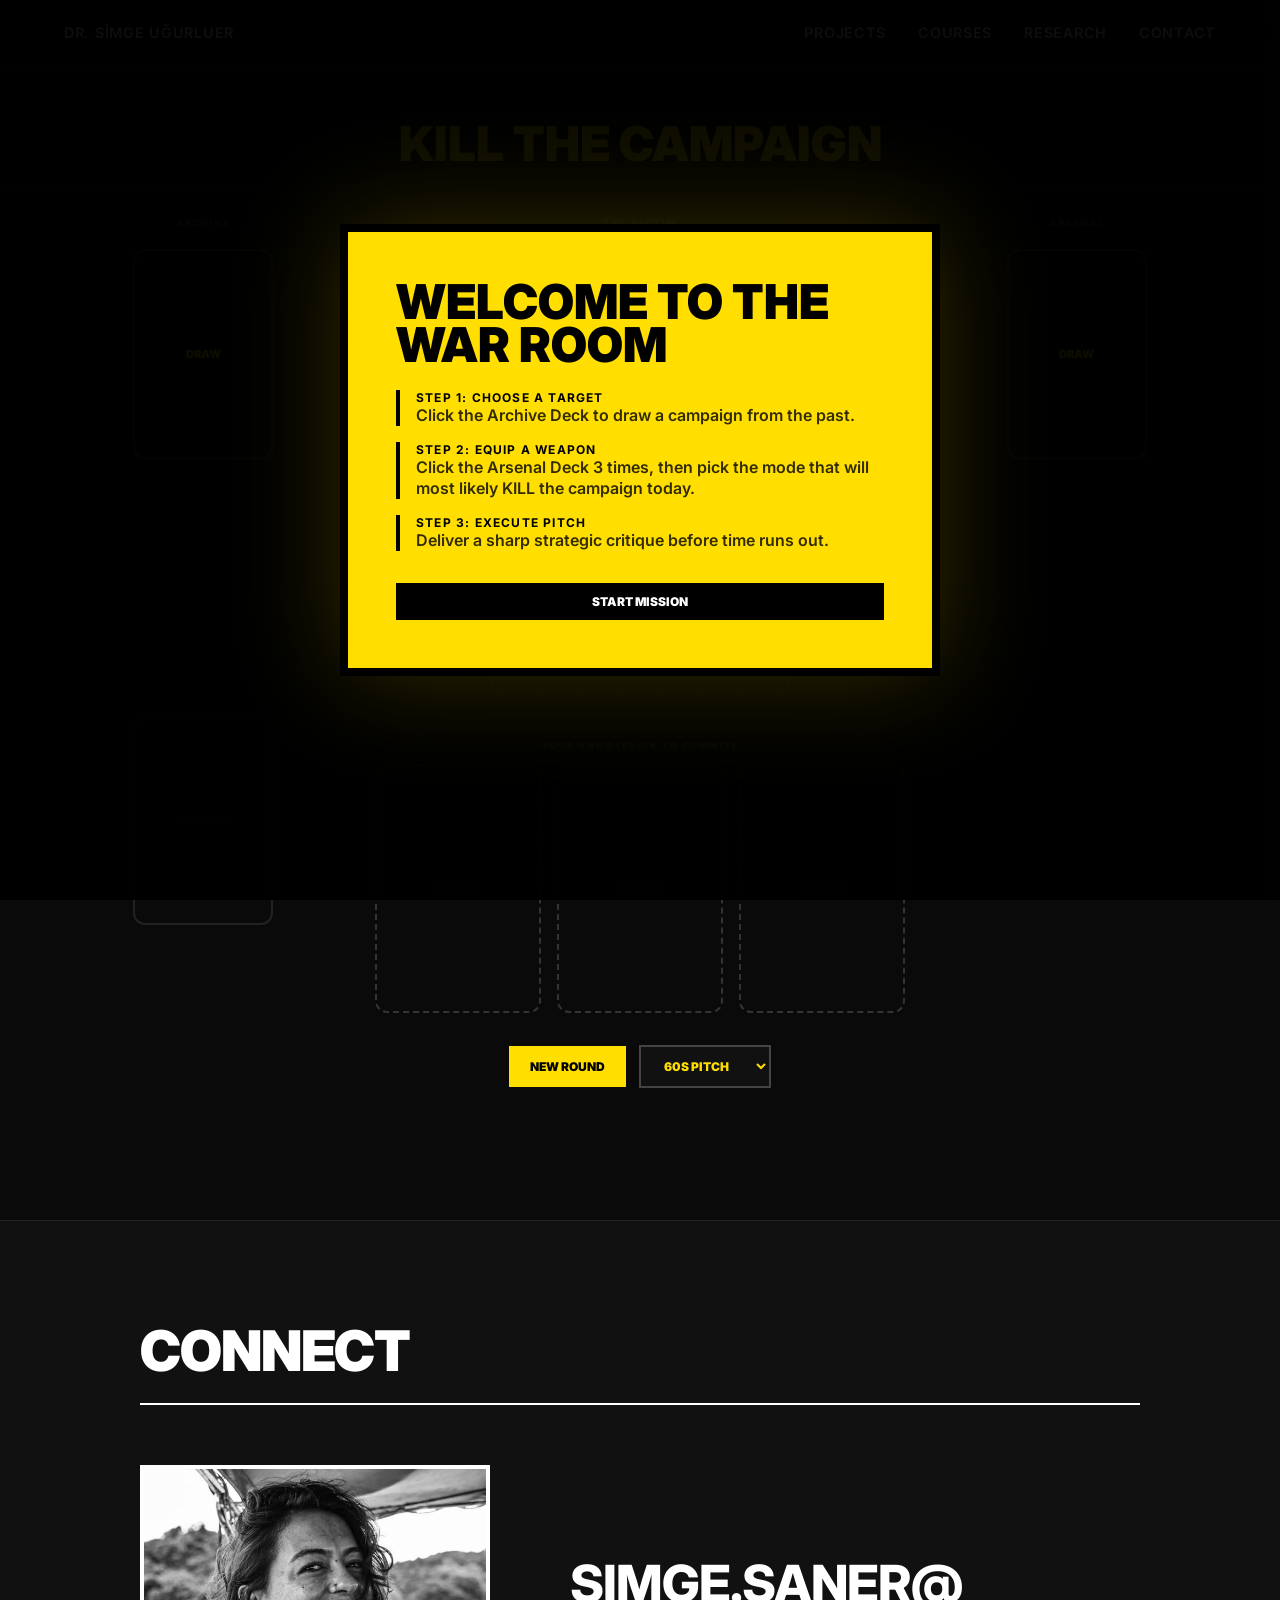
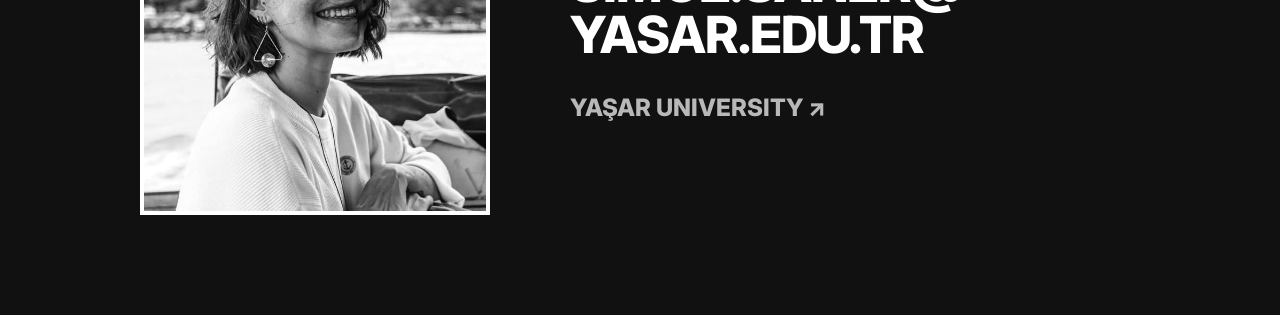
<file: kill-campaign-test.html>
<!DOCTYPE html>
<html lang="en">
<head>
    <meta charset="UTF-8">
    <meta name="viewport" content="width=device-width, initial-scale=1.0">
    <title>Dr. Simge Uğurluer | Kill The Campaign</title>
    <link rel="icon" href="data:;base64,iVBORw0KGgo=">
    <style>
        @import url('https://fonts.googleapis.com/css2?family=Inter:wght@400;700;900&display=swap');

        :root {
            --kill-yellow: #FFDE00;
            --bg-black: #0a0a0a;
            --text-white: #ffffff;
            --card-radius: 12px;
            --font-stack: 'Inter', sans-serif;
            --accent-orange: #FF5500;
            --table-border: #222;
            --dead-red: #ff3300;
            --alive-green: #00ff88;
        }

        * { margin: 0; padding: 0; box-sizing: border-box; }

        body {
            background-color: var(--bg-black);
            color: var(--text-white);
            font-family: var(--font-stack);
            min-height: 100vh;
            display: flex;
            flex-direction: column;
            align-items: center;
            padding: 0;
            overflow-x: hidden;
        }

        /* NAVIGATION (SITE IDENTITY) */
        nav {
            position: fixed;
            top: 0; left: 0; width: 100%;
            padding: 1.5rem 4rem;
            display: flex;
            justify-content: space-between;
            align-items: center;
            z-index: 10000;
            background: rgba(10, 10, 10, 0.9);
            backdrop-filter: blur(10px);
            border-bottom: 1px solid #222;
        }

        nav a {
            color: var(--text-white);
            text-decoration: none;
            font-weight: 600;
            font-size: 0.9rem;
            text-transform: uppercase;
            letter-spacing: 0.05em;
        }

        .nav-links {
            display: flex;
            gap: 2rem;
            align-items: center;
        }

        /* ONBOARDING MODAL */
        #onboarding-modal {
            position: fixed; top: 0; left: 0; width: 100%; height: 100%;
            background: rgba(0,0,0,0.95); z-index: 20000;
            display: flex; align-items: center; justify-content: center; padding: 1rem;
        }
        .onboarding-content {
            background: var(--kill-yellow); color: #000; padding: clamp(1.5rem, 5vw, 3rem);
            max-width: 600px; width: 100%; border: 8px solid #000;
            box-shadow: 0 0 100px rgba(255, 222, 0, 0.2);
        }
        .onboarding-content h2 { font-size: clamp(1.8rem, 8vw, 3rem); font-weight: 900; text-transform: uppercase; margin-bottom: 1.5rem; line-height: 0.9; }
        .onboarding-step { margin-bottom: 1rem; border-left: 4px solid #000; padding-left: 1rem; }
        .onboarding-step strong { display: block; text-transform: uppercase; font-size: 0.75rem; letter-spacing: 0.1em; }
        .onboarding-step p { font-size: 1rem; font-weight: 600; }

        /* TIMER & NOTIFICATIONS */
        #timer-container { position: fixed; top: 0; left: 0; width: 100%; height: 6px; background: #111; z-index: 15000; display: none; }
        #timer-bar { width: 100%; height: 100%; background: var(--kill-yellow); transition: width 1s linear; }
        #timer-text { position: fixed; top: 5rem; right: 2rem; font-size: 1.5rem; font-weight: 900; color: var(--kill-yellow); font-family: monospace; z-index: 1001; display: none; background: rgba(0,0,0,0.8); padding: 0.2rem 0.8rem; border: 2px solid var(--kill-yellow); }

        #notification { position: fixed; top: 50%; left: 50%; transform: translate(-50%, -50%) scale(0.9); background: var(--kill-yellow); color: #000; padding: 2rem; text-align: center; z-index: 2000; display: none; opacity: 0; transition: all 0.4s cubic-bezier(0.175, 0.885, 0.32, 1.275); border: 8px solid #000; width: 90%; max-width: 400px; }
        #notification.show { display: block; opacity: 1; transform: translate(-50%, -50%) scale(1); }

        header { text-align: center; margin-top: 120px; margin-bottom: 2rem; width: 100%; border-bottom: 1px solid var(--table-border); padding-bottom: 1rem; }
        h1 { font-size: clamp(1.2rem, 5vw, 3rem); text-transform: uppercase; font-weight: 900; color: var(--kill-yellow); line-height: 1; }

        /* TABLETOP LAYOUT */
        .war-room {
            display: grid;
            grid-template-areas: 
                "target-deck main-target kill-deck"
                "discard arsenal discard-2";
            grid-template-columns: 1fr 1.8fr 1fr;
            gap: 1.5rem;
            width: 100%;
            max-width: 1200px;
            margin: auto;
            align-items: start;
            padding: 0 1rem;
        }

        /* DECKS & DISCARD */
        .deck-zone { display: flex; flex-direction: column; align-items: center; gap: 0.5rem; }
        .card-stack {
            width: 100%; max-width: 140px; aspect-ratio: 2/3; background: #111; border: 2px solid #444; border-radius: var(--card-radius);
            display: flex; align-items: center; justify-content: center; text-transform: uppercase; font-weight: 900; font-size: 0.7rem; color: var(--kill-yellow);
            cursor: pointer; transition: all 0.2s ease; box-shadow: 2px 2px 0 #222, 4px 4px 0 #111; user-select: none; text-align: center; padding: 1rem;
        }
        .card-stack:hover { transform: translateY(-5px); border-color: var(--kill-yellow); }

        .discard-pile {
            grid-area: discard;
            width: 100%; max-width: 140px; aspect-ratio: 2/3; border: 2px solid #222; border-radius: var(--card-radius);
            position: relative; display: flex; align-items: center; justify-content: center;
            color: #222; font-weight: 900; font-size: 0.6rem; text-transform: uppercase;
            justify-self: center;
        }
        .discard-pile .discarded-card {
            position: absolute; width: 100%; height: 100%; background: #111; border: 1px solid #333; border-radius: var(--card-radius);
            transform: rotate(var(--r));
        }

        /* SLOTS */
        .slot-label { text-transform: uppercase; font-size: 0.6rem; letter-spacing: 0.15em; color: #555; margin-bottom: 0.8rem; font-weight: 900; text-align: center; }
        .main-target-zone { grid-area: main-target; display: flex; flex-direction: column; align-items: center; width: 100%; position: relative; }
        
        .card-slot { 
            width: 100%; 
            max-width: 300px; 
            aspect-ratio: 2/3; 
            border: 2px dashed #333; 
            border-radius: var(--card-radius); 
            display: flex; align-items: center; justify-content: center; 
            color: #222; font-weight: 900; text-transform: uppercase; font-size: 0.6rem;
            position: relative;
        }

        .arsenal-zone { grid-area: arsenal; display: flex; flex-direction: column; align-items: center; border-top: 1px solid var(--table-border); padding-top: 1.5rem; width: 100%; }
        .hand { 
            display: grid;
            grid-template-columns: repeat(3, 1fr);
            gap: 1rem;
            width: 100%;
            max-width: 700px;
        }
        .arsenal-slot {
            width: 100%;
            aspect-ratio: 2/3;
            border: 2px dashed #333;
            border-radius: var(--card-radius);
            display: flex; align-items: center; justify-content: center;
            color: #222; text-transform: uppercase; font-size: 0.5rem;
        }

        /* CARD STYLING */
        .card { width: 100%; height: 100%; border-radius: var(--card-radius); padding: clamp(0.8rem, 2vw, 1.2rem); display: flex; flex-direction: column; justify-content: space-between; box-shadow: 0 10px 20px rgba(0,0,0,0.5); transition: all 0.6s cubic-bezier(0.23, 1, 0.32, 1); opacity: 0; cursor: pointer; position: relative; }
        .card.visible { opacity: 1; transform: scale(1) translate(0) rotate(0); }

        .card-target { background: #1a1a1a; border: 2px solid #333; color: var(--text-white); transform: translateY(-20px); }
        .card-kill { background: var(--kill-yellow); color: #000; border: 2px solid #000; transform: translateY(20px); }

        .card.selected { border: 4px solid var(--accent-orange); transform: scale(1.05) translateY(-10px); z-index: 20; box-shadow: 0 0 30px rgba(255, 85, 0, 0.3); }
        .card.fade-out { opacity: 0; transform: scale(0.8) translateY(50px); pointer-events: none; }

        /* VERDICT STAMPS */
        .stamp {
            position: absolute; top: 50%; left: 50%; transform: translate(-50%, -50%) scale(3) rotate(-20deg);
            opacity: 0; pointer-events: none; font-weight: 900; font-size: clamp(2rem, 10vw, 4rem); padding: 0.5rem 1rem; border: 8px solid;
            transition: all 0.2s cubic-bezier(0.175, 0.885, 0.32, 1.275); z-index: 100;
        }
        .stamp.show { opacity: 0.8; transform: translate(-50%, -50%) scale(1) rotate(-15deg); }
        .stamp-dead { color: var(--dead-red); border-color: var(--dead-red); }
        .stamp-alive { color: var(--alive-green); border-color: var(--alive-green); }

        /* CONTENT */
        .card-type { font-size: clamp(0.45rem, 1.5vw, 0.6rem); font-weight: 900; text-transform: uppercase; border-bottom: 1px solid currentColor; margin-bottom: 0.4rem; padding-bottom: 0.1rem; }
        h2 { font-size: clamp(0.9rem, 2.5vw, 1.2rem); font-weight: 900; text-transform: uppercase; line-height: 1.1; margin-bottom: 0.5rem; }
        p { font-size: clamp(0.7rem, 1.8vw, 0.85rem); line-height: 1.3; opacity: 0.8; }

        .play-preview { width: 100%; aspect-ratio: 16/9; background: #000; border-radius: 4px; margin: 0.5rem 0; display: flex; align-items: center; justify-content: center; border: 1px solid #333; }
        .play-preview::after { content: '▶ WATCH'; font-size: 0.5rem; font-weight: 900; background: var(--kill-yellow); color: #000; padding: 0.3rem 0.6rem; border-radius: 3px; }

        /* CONTROLS */
        .controls-main { display: flex; gap: 0.8rem; margin: 2rem 0; flex-wrap: wrap; justify-content: center; width: 100%; align-items: center; max-width: 800px; }
        .verdict-controls { display: none; gap: 1rem; margin-top: 1rem; width: 100%; justify-content: center; flex-wrap: wrap; }

        button, select { padding: 0.7rem 1.2rem; font-size: 0.75rem; font-weight: 900; text-transform: uppercase; cursor: pointer; transition: all 0.2s ease; font-family: inherit; border: 2px solid; background: transparent; color: #fff; }
        .btn-deal { background: var(--kill-yellow); color: #000; border-color: var(--kill-yellow); }
        .btn-reload { background: #333; border-color: #555; color: #aaa; display: none; }
        .btn-reload:hover { border-color: var(--kill-yellow); color: #fff; }
        .btn-timer { background: var(--accent-orange); border-color: var(--accent-orange); display: none; }
        .btn-dead-verdict { border-color: var(--dead-red); color: var(--dead-red); }
        .btn-alive-verdict { border-color: var(--alive-green); color: var(--alive-green); }

        select { background: #111; color: var(--kill-yellow); border-color: #444; }

        /* CONTACT SECTION (SITE IDENTITY) */
        #contact {
            background: #111;
            color: var(--text-white);
            padding: 100px 40px;
            width: 100%;
            display: flex;
            flex-direction: column;
            align-items: center;
            margin-top: 100px;
            border-top: 1px solid #222;
        }

        #contact h2 {
            font-size: 3.5rem;
            text-transform: uppercase;
            border-bottom: 2px solid var(--text-white);
            padding-bottom: 20px;
            margin-bottom: 60px;
            width: 100%;
            max-width: 1000px;
            letter-spacing: -0.02em;
        }

        .contact-wrapper {
            display: grid;
            grid-template-columns: 350px 1fr;
            gap: 80px;
            width: 100%;
            max-width: 1000px;
            align-items: center;
        }

        .contact-image {
            width: 100%;
            aspect-ratio: 1 / 1;
            border: 4px solid var(--text-white);
            overflow: hidden;
        }

        .contact-image img {
            width: 100%;
            height: 100%;
            object-fit: cover;
            filter: grayscale(1);
        }

        .contact-link {
            font-size: clamp(1.5rem, 4vw, 3.5rem);
            color: var(--text-white);
            text-decoration: none;
            font-weight: 800;
            line-height: 1;
            letter-spacing: -0.02em;
            transition: color 0.3s;
        }
        .contact-link:hover { color: var(--kill-yellow); }

        /* BREAKPOINTS */
        @media (max-width: 1024px) {
            .war-room {
                grid-template-areas: 
                    "target-deck main-target kill-deck"
                    "discard arsenal discard";
                grid-template-columns: 120px 1fr 120px;
            }
            .contact-wrapper { gap: 40px; grid-template-columns: 300px 1fr; }
        }

        @media (max-width: 768px) {
            nav { padding: 1rem 2rem; }
            .nav-links { display: none; }
            .war-room { 
                grid-template-areas: 
                    "target-deck kill-deck" 
                    "main-target main-target" 
                    "arsenal arsenal" 
                    "discard discard"; 
                grid-template-columns: 1fr 1fr; 
                gap: 1rem;
            }
            .hand { grid-template-columns: 1fr 1fr; }
            .arsenal-slot:last-child { grid-column: span 2; max-width: 50%; justify-self: center; }
            button, select { width: 100%; }
            .controls-main > div { width: 100%; }
            #contact h2 { font-size: 2.5rem; }
            .contact-wrapper { grid-template-columns: 1fr; text-align: center; }
            .contact-image { max-width: 280px; margin: 0 auto; }
            .contact-link { font-size: 1.8rem; }
        }

        @media (max-width: 480px) {
            .hand { grid-template-columns: 1fr; }
            .arsenal-slot { aspect-ratio: auto; min-height: 180px; }
            .arsenal-slot:last-child { grid-column: span 1; max-width: none; }
            .card-slot { max-width: 240px; }
            h1 { margin-bottom: 1rem; }
        }
    </style>
</head>
<body>

    <!-- Navigation -->
    <nav>
        <a href="index.html" lang="tr">Dr. Simge Uğurluer</a>
        <div class="nav-links">
            <a href="index.html#games">Projects</a>
            <a href="index.html#courses">Courses</a>
            <a href="index.html#research">Research</a>
            <a href="#contact">Contact</a>
        </div>
    </nav>

    <div id="onboarding-modal">
        <div class="onboarding-content">
            <h2>Welcome to the War Room</h2>
            <div class="onboarding-step">
                <strong>Step 1: Choose a Target</strong>
                <p>Click the Archive Deck to draw a campaign from the past.</p>
            </div>
            <div class="onboarding-step">
                <strong>Step 2: Equip a Weapon</strong>
                <p>Click the Arsenal Deck 3 times, then pick the mode that will most likely KILL the campaign today.</p>
            </div>
            <div class="onboarding-step">
                <strong>Step 3: Execute Pitch</strong>
                <p>Deliver a sharp strategic critique before time runs out.</p>
            </div>
            <button onclick="document.getElementById('onboarding-modal').style.display='none'" style="background: #000; color: #fff; border: none; width: 100%; margin-top: 1rem;">START MISSION</button>
        </div>
    </div>

    <div id="timer-container"><div id="timer-bar"></div></div>
    <div id="timer-text">01:00</div>

    <div id="notification">
        <h2 style="font-size: 2rem; font-weight: 900; text-transform: uppercase;">Time's Up</h2>
        <p style="font-weight: 900; margin: 1rem 0; font-size: 0.8rem;">THE CAMPAIGN IS DEAD.</p>
        <button onclick="hideNotification()" style="background: #000; color: #fff; border: none; width: 100%;">Final Verdict</button>
    </div>

    <header><h1>Kill The Campaign</h1></header>

    <div class="war-room">
        <div class="deck-zone" style="grid-area: target-deck;">
            <div class="slot-label">Archive</div>
            <div class="card-stack" onclick="drawTarget()">DRAW</div>
        </div>

        <div class="main-target-zone">
            <div class="slot-label">The Victim</div>
            <div id="target-slot" class="card-slot">Target Slot</div>
            <div id="stamp-dead" class="stamp stamp-dead">DEAD</div>
            <div id="stamp-alive" class="stamp stamp-alive">ALIVE</div>
        </div>

        <div class="deck-zone" style="grid-area: kill-deck;">
            <div class="slot-label">Arsenal</div>
            <div class="card-stack" onclick="drawArsenalOneByOne()">DRAW</div>
        </div>

        <div class="discard-pile" id="discard-pile">DISCARD</div>

        <div class="arsenal-zone">
            <div class="slot-label" id="arsenal-label">Your Hand (Click to Commit)</div>
            <div class="hand" id="kill-hand-slot">
                <div class="arsenal-slot" id="arsenal-0">Weapon 1</div>
                <div class="arsenal-slot" id="arsenal-1">Weapon 2</div>
                <div class="arsenal-slot" id="arsenal-2">Weapon 3</div>
            </div>
            <div class="verdict-controls" id="verdict-controls">
                <button class="btn-dead-verdict" onclick="applyVerdict('dead')">Clean Kill</button>
                <button class="btn-alive-verdict" onclick="applyVerdict('alive')">Campaign Survived</button>
            </div>
        </div>
    </div>

    <div class="controls-main">
        <button class="btn-deal" onclick="resetTable()">New Round</button>
        <button class="btn-reload" id="reload-btn" onclick="reloadHand()">Reload Hand (1)</button>
        
        <div style="display: flex; gap: 0.5rem; align-items: center; flex-wrap: wrap; justify-content: center;">
            <select id="timer-select">
                <option value="30">30s Pitch</option>
                <option value="60" selected>60s Pitch</option>
                <option value="90">90s Pitch</option>
                <option value="120">120s Pitch</option>
            </select>
            <button class="btn-timer" id="timer-btn" onclick="startPitch()">Start Pitch</button>
        </div>
    </div>

    <!-- Contact Section (Identity Continued) -->
    <section id="contact">
        <h2>Connect</h2>
        <div class="contact-wrapper">
            <div class="contact-image"><img src="image.png" alt="Dr. Simge Uğurluer"></div>
            <div>
                <a href="mailto:simge.saner@yasar.edu.tr" class="contact-link">SIMGE.SANER@<br>YASAR.EDU.TR</a>
                <div style="margin-top: 2rem;">
                    <a href="https://www.yasar.edu.tr/" target="_blank" style="font-size: 1.5rem; color: var(--text-white); opacity: 0.7; text-decoration: none; font-weight: 800;">YAŞAR UNIVERSITY ↗</a>
                </div>
            </div>
        </div>
    </section>

    <script>
        const targetCards = [
            { title: "Apple '1984'", year: "1984", ytId: "VtvjbmoDx-I", context: "A runner shatters a dystopian 'Big Brother' screen with a sledgehammer." },
            { title: "Budweiser 'Whassup?!'", year: "1999", ytId: "W16qzZ7J5YQ", context: "Friends yelling 'Whassup' into landlines watching the game." },
            { title: "Old Spice 'Smell Like'", year: "2010", ytId: "owGykVbfgUE", context: "Fast-talking man teleporting through hyper-masculine scenarios." },
            { title: "Wendy's 'Where's the Beef?'", year: "1984", ytId: "Ug75diEyiA0", context: "Elderly women inspect a tiny patty in a massive bun." },
            { title: "Marlboro 'The Marlboro Man'", year: "1954", ytId: "N6xa30WYgT4", context: "Rugged Independence to sell filtered cigarettes." },
            { title: "Coca-Cola 'Hilltop'", year: "1971", ytId: "1VM2eLhvsSM", context: "Diverse youth singing about buying the world a Coke." },
            { title: "De Beers 'A Diamond is Forever'", year: "1947", ytId: "8pU6WQXkiOU", context: "Invented the modern diamond engagement ring tradition." },
            { title: "Got Milk? 'Aaron Burr'", year: "1993", ytId: "0Gkqzxss8Ss", context: "History buff loses contest because his mouth is full of peanut butter." },
            { title: "Dove 'Real Beauty Sketches'", year: "2004", ytId: "wpM499XhMJQ", context: "Forensic artist draws women based on their own descriptions." }
        ];

        const killCards = [
            { type: "Platform Kill", title: "TikTok Skip Culture", desc: "Gen-Z swiped past it 14 seconds ago." },
            { type: "Cultural Kill", title: "The Cringe Factor", desc: "Outdated stereotypes will get the brand roasted on X." },
            { type: "Insight Kill", title: "Outdated Tension", desc: "The 'problem' this ad solves no longer exists." },
            { type: "Brand Kill", title: "Trust Deficit", desc: "The brand has too much baggage to make this claim today." },
            { type: "Execution Kill", title: "Meme Backfire", desc: "The internet will turn this into a parody that ruins the image." }
        ];

        const audioCtx = new (window.AudioContext || window.webkitAudioContext)();
        function playSfx(type) {
            try {
                const osc = audioCtx.createOscillator();
                const gain = audioCtx.createGain();
                if (type === 'whish') {
                    osc.frequency.setValueAtTime(800, audioCtx.currentTime);
                    osc.frequency.exponentialRampToValueAtTime(100, audioCtx.currentTime + 0.2);
                } else if (type === 'slam') {
                    osc.frequency.setValueAtTime(150, audioCtx.currentTime);
                    osc.frequency.exponentialRampToValueAtTime(40, audioCtx.currentTime + 0.1);
                } else if (type === 'reload') {
                    osc.type = 'square';
                    osc.frequency.setValueAtTime(200, audioCtx.currentTime);
                    osc.frequency.linearRampToValueAtTime(400, audioCtx.currentTime + 0.1);
                }
                gain.gain.setValueAtTime(0.05, audioCtx.currentTime);
                gain.gain.exponentialRampToValueAtTime(0.01, audioCtx.currentTime + 0.2);
                osc.connect(gain); gain.connect(audioCtx.destination);
                osc.start(); osc.stop(audioCtx.currentTime + 0.2);
            } catch(e) {}
        }

        let currentArsenalCount = 0;
        let selectedKills = [];
        let usedTargets = [];
        let committedKill = null;
        let hasReloaded = false;

        function drawTarget() {
            if (document.getElementById('t-card')) return;
            const pool = targetCards.filter(t => !usedTargets.includes(t.title));
            if (pool.length === 0) { alert("Deck empty!"); return; }
            playSfx('whish');
            const target = pool[Math.floor(Math.random() * pool.length)];
            usedTargets.push(target.title);
            document.getElementById('target-slot').innerHTML = `
                <div class="card card-target" id="t-card">
                    <div>
                        <div class="card-type">Target // ${target.year}</div>
                        <h2>${target.title}</h2>
                    </div>
                    <div class="play-preview" onclick="window.open('https://youtube.com/watch?v=${target.ytId}', '_blank')"></div>
                    <div><p>${target.context}</p></div>
                </div>
            `;
            setTimeout(() => document.getElementById('t-card').classList.add('visible'), 50);
            checkReady();
        }

        function drawArsenalOneByOne() {
            if (currentArsenalCount >= 3 || committedKill) return;
            const index = currentArsenalCount;
            playSfx('whish');
            const pool = killCards.filter(k => !selectedKills.includes(k));
            const kill = pool[Math.floor(Math.random() * pool.length)];
            selectedKills.push(kill);
            const slot = document.getElementById(`arsenal-${index}`);
            slot.innerHTML = `
                <div class="card card-kill" id="k-card-${index}" onclick="commitToWeapon(${index})">
                    <div class="card-type">${kill.type}</div>
                    <h2>${kill.title}</h2>
                    <p>${kill.desc}</p>
                </div>
            `;
            setTimeout(() => {
                const card = document.getElementById(`k-card-${index}`);
                if (card) card.classList.add('visible');
            }, 50);
            currentArsenalCount++;
            checkReady();
        }

        function reloadHand() {
            if (hasReloaded || committedKill) return;
            playSfx('reload');
            [0, 1, 2].forEach(i => {
                const card = document.getElementById(`k-card-${i}`);
                if (card) { card.classList.add('fade-out'); addToDiscard(); }
            });
            currentArsenalCount = 0;
            selectedKills = [];
            hasReloaded = true;
            document.getElementById('reload-btn').style.display = 'none';
            setTimeout(() => {
                document.getElementById('kill-hand-slot').innerHTML = `
                    <div class="arsenal-slot" id="arsenal-0"></div>
                    <div class="arsenal-slot" id="arsenal-1"></div>
                    <div class="arsenal-slot" id="arsenal-2"></div>
                `;
                for(let i=0; i<3; i++) { setTimeout(() => drawArsenalOneByOne(), i * 150); }
            }, 400);
        }

        function commitToWeapon(index) {
            if (currentArsenalCount < 3 || committedKill) return;
            committedKill = selectedKills[index];
            playSfx('whish');
            [0, 1, 2].forEach(i => {
                const card = document.getElementById(`k-card-${i}`);
                if (i !== index) { card.classList.add('fade-out'); addToDiscard(); }
                else { card.classList.add('selected'); }
            });
            document.getElementById('arsenal-label').innerText = "WEAPON COMMITTED";
            document.getElementById('timer-btn').style.display = 'inline-block';
            document.getElementById('reload-btn').style.display = 'none';
        }

        function addToDiscard() {
            const pile = document.getElementById('discard-pile');
            const div = document.createElement('div');
            div.className = 'discarded-card';
            div.style.setProperty('--r', (Math.random() * 20 - 10) + 'deg');
            pile.appendChild(div);
        }

        function checkReady() {
            if (document.getElementById('t-card') && currentArsenalCount === 3 && !committedKill) {
                if (!hasReloaded) document.getElementById('reload-btn').style.display = 'inline-block';
            }
            if (document.getElementById('t-card') && currentArsenalCount === 3 && committedKill) {
                document.getElementById('timer-btn').style.display = 'inline-block';
            }
        }

        function applyVerdict(type) {
            playSfx('slam');
            document.getElementById(`stamp-${type}`).classList.add('show');
            document.getElementById('verdict-controls').style.display = 'none';
        }

        function resetTable() {
            currentArsenalCount = 0; selectedKills = []; committedKill = null; hasReloaded = false;
            document.getElementById('target-slot').innerHTML = 'Target Slot';
            document.getElementById('kill-hand-slot').innerHTML = `
                <div class="arsenal-slot" id="arsenal-0">Weapon 1</div>
                <div class="arsenal-slot" id="arsenal-1">Weapon 2</div>
                <div class="arsenal-slot" id="arsenal-2">Weapon 3</div>
            `;
            document.getElementById('timer-btn').style.display = 'none';
            document.getElementById('reload-btn').style.display = 'none';
            document.getElementById('verdict-controls').style.display = 'none';
            document.getElementById('arsenal-label').innerText = "Your Hand (Click to Commit)";
            document.querySelectorAll('.stamp').forEach(s => s.classList.remove('show'));
            hideNotification();
            document.getElementById('timer-container').style.display = 'none';
            document.getElementById('timer-text').style.display = 'none';
        }

        let timerInterval;
        function startPitch() {
            const container = document.getElementById('timer-container');
            const text = document.getElementById('timer-text');
            const duration = parseInt(document.getElementById('timer-select').value);
            container.style.display = 'block'; text.style.display = 'block';
            let timeLeft = duration;
            text.innerText = `${Math.floor(timeLeft/60).toString().padStart(2, '0')}:${(timeLeft%60).toString().padStart(2, '0')}`;
            clearInterval(timerInterval);
            timerInterval = setInterval(() => {
                timeLeft--;
                text.innerText = `${Math.floor(timeLeft/60).toString().padStart(2, '0')}:${(timeLeft%60).toString().padStart(2, '0')}`;
                document.getElementById('timer-bar').style.width = `${(timeLeft / duration) * 100}%`;
                if (timeLeft <= 0) { clearInterval(timerInterval); showNotification(); }
            }, 1000);
        }

        function showNotification() { document.getElementById('notification').classList.add('show'); }
        function hideNotification() { 
            document.getElementById('notification').classList.remove('show');
            if (document.getElementById('timer-text').style.display === 'block') { document.getElementById('verdict-controls').style.display = 'flex'; }
        }
    </script>
</body>
</html>
</file>
